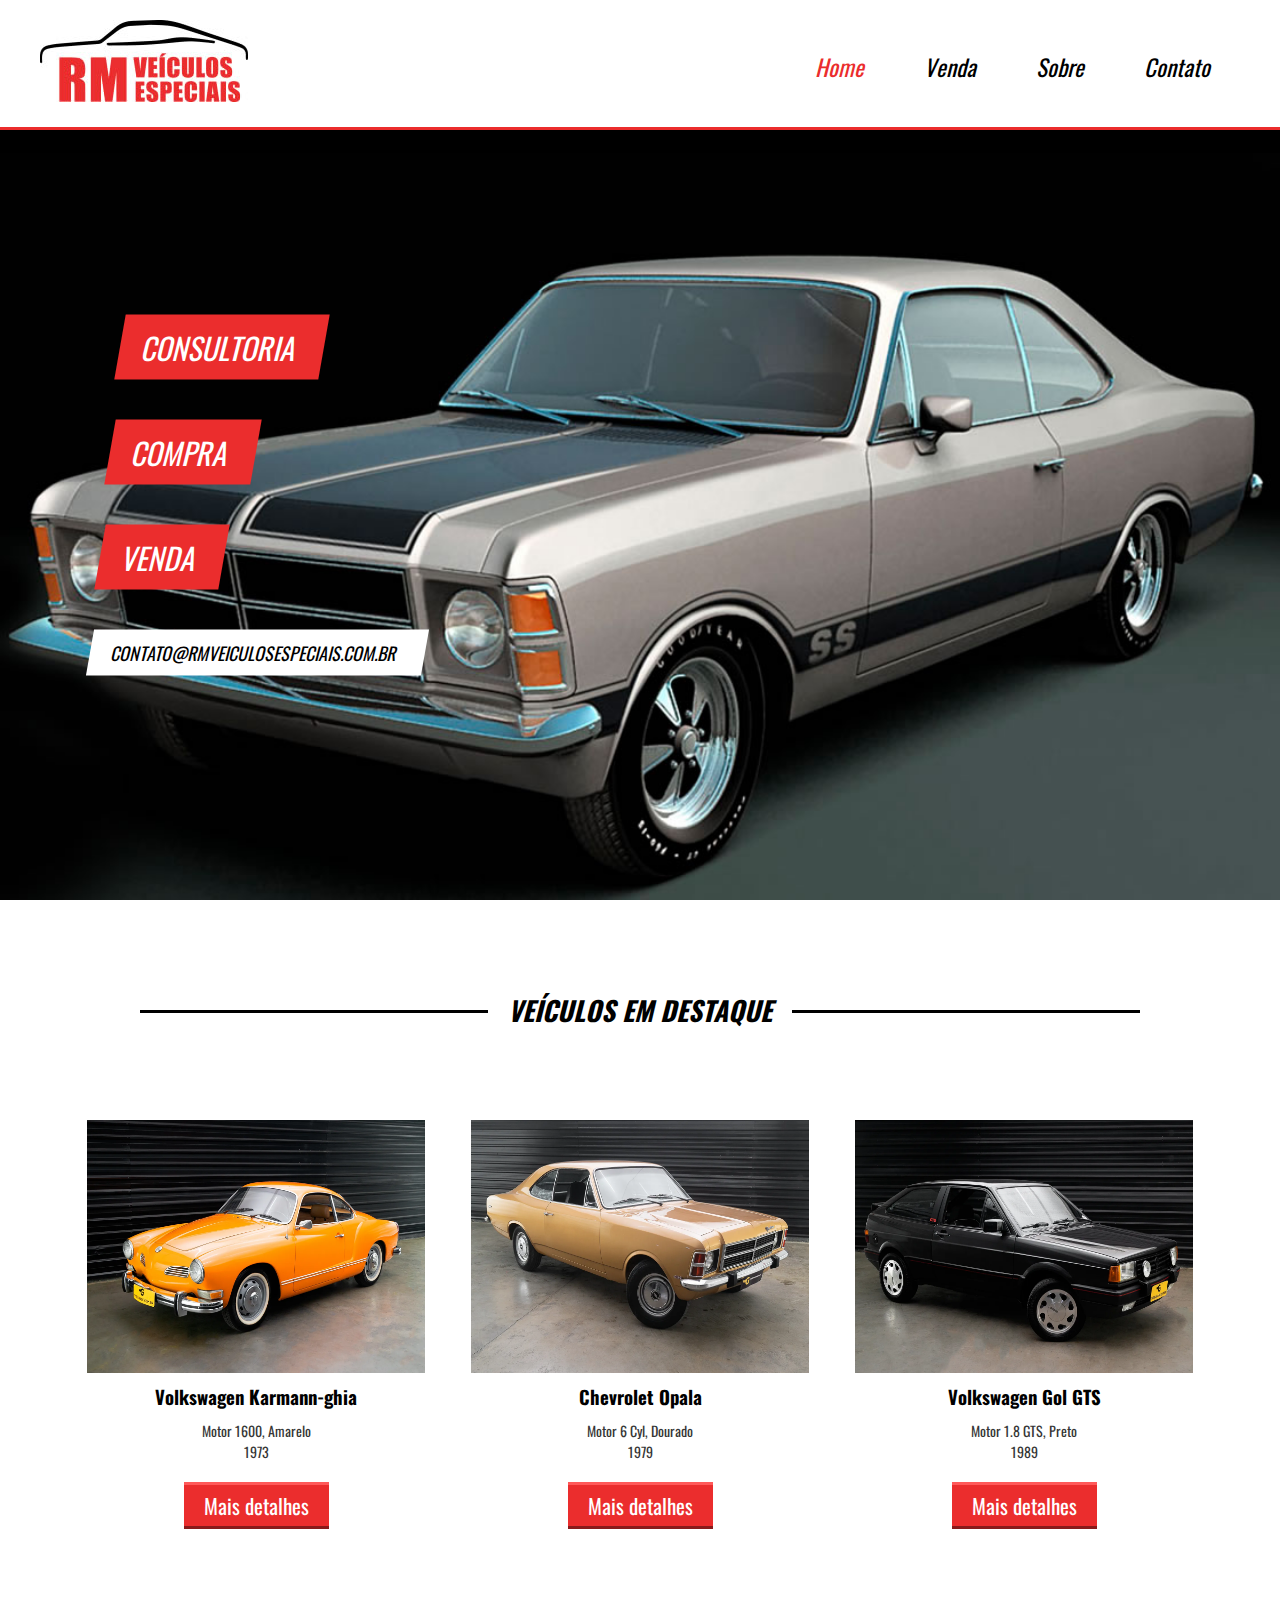
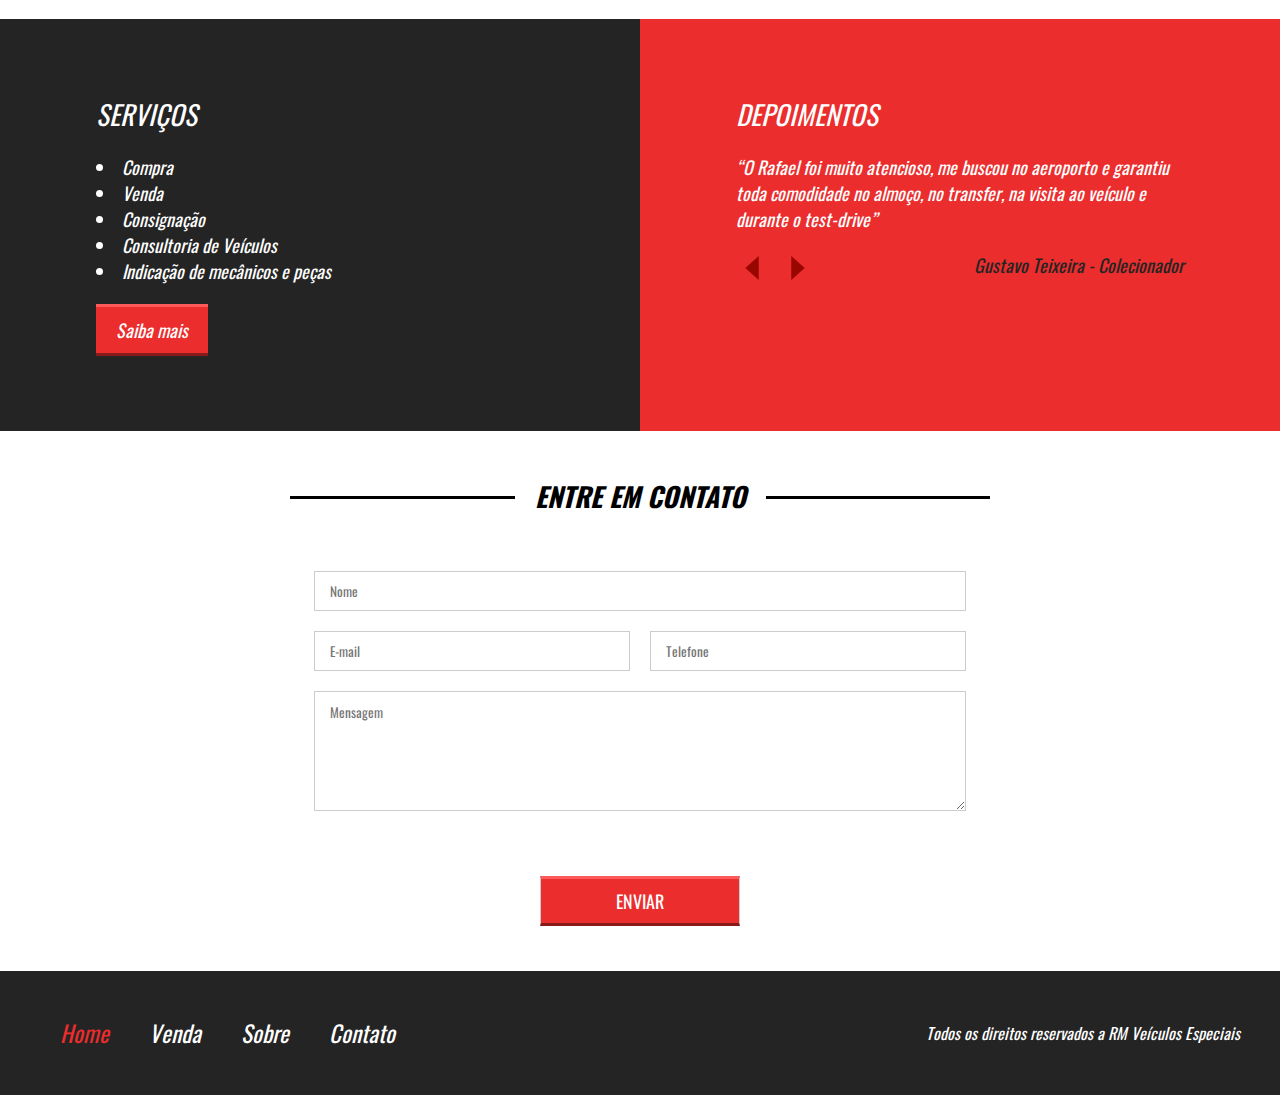
<file: index.html>
<!DOCTYPE html>
<html lang="pt-br">
<head>
    <meta charset="UTF-8">
    <meta http-equiv="X-UA-Compatible" content="IE=edge">
    <meta name="viewport" content="width=device-width, initial-scale=1.0">
    <meta name="description" content="Carros especiais, viagens especiais">
    <meta name="author" content="Milton Salgado Leandro">
    <meta name="keywords" content="carro, veículos, especial">
    <title>RM - Veículos Especiais</title>
    <link href="css/style.css" rel="stylesheet">
    <link href="images/icons/icons8-car-96.png" rel="icon">
</head>
<body>
    <header>
        <div class="container">
            <div class="logo"></div> <!-- logo -->
            
            <nav class="desktop-menu">
                <ul>
                    <li><a class="active" href="index.html">Home</a></li>
                    <li><a href="venda.html">Venda</a></li>
                    <li><a href="sobre.html">Sobre</a></li>
                    <li><a href="index.html#contact">Contato</a></li>
                </ul>
            </nav> <!-- desktop-menu -->

            <nav class="mobile-menu">
                <ul>
                    <li><a class="active" href="index.html">Home</a></li>
                    <li><a href="venda.html">Venda</a></li>
                    <li><a href="sobre.html">Sobre</a></li>
                    <li><a href="index.html#contact">Contato</a></li>
                </ul>
            </nav> <!-- mobile-menu -->

            <div class="clear"></div> <!-- clear -->
        </div> <!-- container -->
    </header> <!-- header -->

    <section class="banner">
        <div class="container">
            <div class="banner-text">
                <div class="text-single">
                    <p>CONSULTORIA</p>
                </div> <!-- text-single -->

                <div class="text-single">
                    <p>COMPRA</p>
                </div> <!-- text-single -->

                <div class="text-single">
                    <p>VENDA</p>
                </div> <!-- text-single -->

                <div class="text-single">
                    <p>CONTATO@RMVEICULOSESPECIAIS.COM.BR</p>
                </div> <!-- text-single -->
            </div> <!-- banner-text -->
        </div> <!-- container -->
    </section> <!-- banner -->

    <section class="featured-cars">
        <div class="container">
            <div class="title-line">
                <div class="line"></div> <!-- line -->
                <h2>VEÍCULOS EM DESTAQUE</h2>
            </div> <!-- title-line -->

            <div class="featured-cars-gallery">
                <div class="featured-car-info">
                    <div class="featured-car-img"></div> <!-- featured-car-img -->

                    <div class="featured-car-text">
                        <h3>Volkswagen Karmann-ghia</h3>
                        <p>Motor 1600, Amarelo<br>1973</p>
                        <a href="venda_veiculo.html">Mais detalhes</a>
                    </div> <!-- featured-car-text -->
                </div> <!-- featured-car-info -->
                
                <div class="featured-car-info">
                    <div class="featured-car-img"></div> <!-- featured-car-img -->

                    <div class="featured-car-text">
                        <h3>Chevrolet Opala</h3>
                        <p>Motor 6 Cyl, Dourado<br>1979</p>
                        <a href="venda_veiculo.html">Mais detalhes</a>
                    </div> <!-- featured-car-text -->
                </div> <!-- featured-car-info -->

                <div class="featured-car-info">
                    <div class="featured-car-img"></div> <!-- featured-car-img -->

                    <div class="featured-car-text">
                        <h3>Volkswagen Gol GTS</h3>
                        <p>Motor 1.8 GTS, Preto<br>1989</p>
                        <a href="venda_veiculo.html">Mais detalhes</a>
                    </div> <!-- featured-car-text -->
                </div> <!-- featured-car-info -->
            </div> <!-- featured-cars-gallery -->
        </div> <!-- container -->

    </section> <!-- featured-cars -->

    <section class="rating">
        <div class="container">
            <div class="panel">
                <div class="services">
                    <h2>SERVIÇOS</h2>
                    <div class="services-text">
                        <ul>
                            <li>Compra</li>
                            <li>Venda</li>
                            <li>Consignação</li>
                            <li>Consultoria de Veículos</li>
                            <li>Indicação de mecânicos e peças</li>
                        </ul>
                        <a href="">Saiba mais</a>
                    </div> <!-- services-text -->

                    <div class="clear"></div> <!-- clear -->
                </div> <!-- services -->

                <div class="depositions">
                    <h2>DEPOIMENTOS</h2>
                    <div class="depositions-text">
                        <p><q>O Rafael foi muito atencioso, me buscou no aeroporto e garantiu toda comodidade no almoço, no transfer, na visita ao veículo e durante o test-drive</q></p>
                        
                        <div class="text-slider-line">
                            <div class="arrows">
                                <div class="left"></div> <!-- left -->
                                <div class="right"></div> <!-- right -->
                            </div> <!-- arrows -->
                            <p>Gustavo Teixeira - Colecionador</p>
                        </div> <!-- text-slider-line -->

                        <div class="clear"></div> <!-- clear -->
                    </div> <!-- depositions-text -->
                </div> <!-- depositions -->
            </div> <!-- panel -->
        </div> <!-- container -->
    </section> <!-- rating -->

    <section class="contact" id="contact">
        <div class="container">
            <div class="title-line">
                <div class="line"></div> <!-- line -->
                <h2>ENTRE EM CONTATO</h2>
            </div> <!-- title-line -->

            <div class="form">
                <form >
                    <div class="form-wrapper w100"><input type="text" placeholder="Nome"></div>
                    <div class="form-wrapper w50"><input type="email" placeholder="E-mail"></div>
                    <div class="form-wrapper w50"><input type="tel" placeholder="Telefone"></div>
                    <div class="clear"></div> <!-- clear -->
                    <div class="form-wrapper w100"><textarea cols="30" rows="10" placeholder="Mensagem"></textarea></div>
                    <div class="form-wrapper w100"><input type="submit" value="ENVIAR"></div>
                </form>
            </div> <!-- form -->

            <div class="clear"></div> <!-- clear -->
        </div> <!-- container -->
    </section> <!-- contact -->

    <footer>
        <div class="container">
            <nav class="desktop-menu">
                <ul>
                    <li><a class="active" href="index.html">Home</a></li>
                    <li><a href="venda.html">Venda</a></li>
                    <li><a href="sobre.html">Sobre</a></li>
                    <li><a href="index.html#contact">Contato</a></li>
                </ul>
            </nav> <!-- desktop-menu -->
        
            <div class="footer-text">
                <p>Todos os direitos reservados a RM Veículos Especiais</p>
            </div> <!-- footer-text -->

            <div class="clear"></div> <!-- clear -->
        </div> <!-- container -->
    </footer> <!-- footer -->
</body>
</html>
</file>
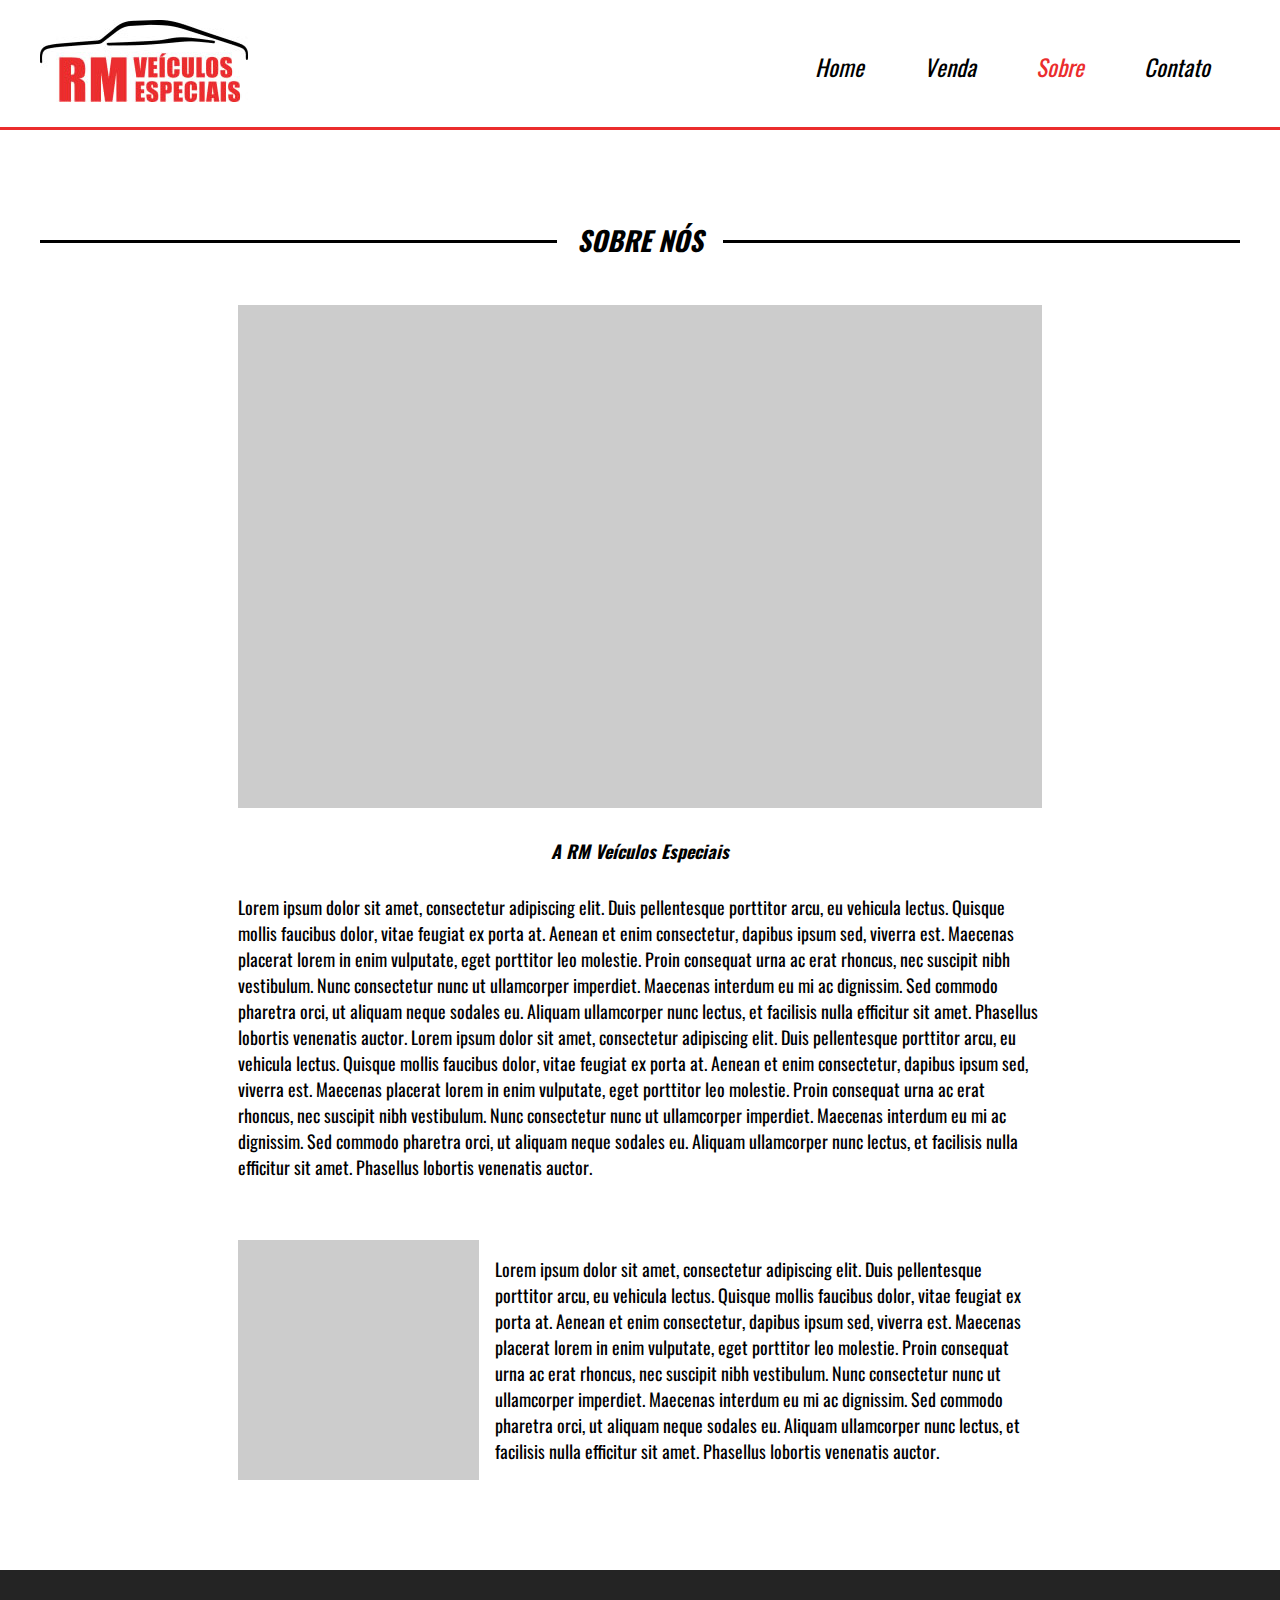
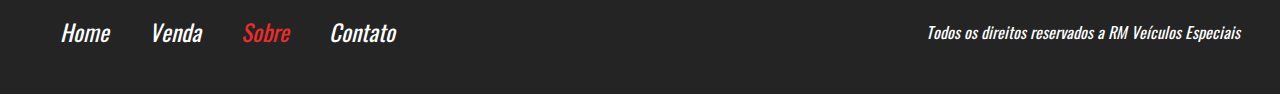
<file: sobre.html>
<!DOCTYPE html>
<html lang="pt-br">
<head>
    <meta charset="UTF-8">
    <meta http-equiv="X-UA-Compatible" content="IE=edge">
    <meta name="viewport" content="width=device-width, initial-scale=1.0">
    <meta name="description" content="Carros especiais, viagens especiais">
    <meta name="author" content="Milton Salgado Leandro">
    <meta name="keywords" content="carro, veículos, especial">
    <title>RM - Veículos Especiais</title>
    <link href="css/style.css" rel="stylesheet">
    <link href="images/icons/icons8-car-96.png" rel="icon">
</head>
<body>
    <header>
        <div class="container">
            <div class="logo"></div> <!-- logo -->
            
            <nav class="desktop-menu">
                <ul>
                    <li><a href="index.html">Home</a></li>
                    <li><a href="venda.html">Venda</a></li>
                    <li><a class="active" href="sobre.html">Sobre</a></li>
                    <li><a href="index.html#contact">Contato</a></li>
                </ul>
            </nav> <!-- desktop-menu -->

            <nav class="mobile-menu">
                <ul>
                    <li><a href="index.html">Home</a></li>
                    <li><a href="venda.html">Venda</a></li>
                    <li><a class="active" href="sobre.html">Sobre</a></li>
                    <li><a href="index.html#contact">Contato</a></li>
                </ul>
            </nav> <!-- mobile-menu -->

            <div class="clear"></div> <!-- clear -->
        </div> <!-- container -->
    </header> <!-- header -->

    <section class="about">

        <div class="container">
            <div class="title-line">
                <div class="line"></div> <!-- line -->
                <h2>SOBRE NÓS</h2>
            </div> <!-- title-line -->

            <div class="about-content">
                <div class="banner"></div> <!-- banner -->

                <div class="info">
                    <h2>A RM Veículos Especiais</h2>
                    <p>Lorem ipsum dolor sit amet, consectetur adipiscing elit. Duis pellentesque porttitor arcu, eu vehicula lectus. Quisque mollis faucibus dolor, vitae feugiat ex porta at. Aenean et enim consectetur, dapibus ipsum sed, viverra est. Maecenas placerat lorem in enim vulputate, eget porttitor leo molestie. Proin consequat urna ac erat rhoncus, nec suscipit nibh vestibulum. Nunc consectetur nunc ut ullamcorper imperdiet. Maecenas interdum eu mi ac dignissim. Sed commodo pharetra orci, ut aliquam neque sodales eu. Aliquam ullamcorper nunc lectus, et facilisis nulla efficitur sit amet. Phasellus lobortis venenatis auctor. Lorem ipsum dolor sit amet, consectetur adipiscing elit. Duis pellentesque porttitor arcu, eu vehicula lectus. Quisque mollis faucibus dolor, vitae feugiat ex porta at. Aenean et enim consectetur, dapibus ipsum sed, viverra est. Maecenas placerat lorem in enim vulputate, eget porttitor leo molestie. Proin consequat urna ac erat rhoncus, nec suscipit nibh vestibulum. Nunc consectetur nunc ut ullamcorper imperdiet. Maecenas interdum eu mi ac dignissim. Sed commodo pharetra orci, ut aliquam neque sodales eu. Aliquam ullamcorper nunc lectus, et facilisis nulla efficitur sit amet. Phasellus lobortis venenatis auctor.</p>
                    <div class="author">
                        <div class="author-image"></div> <!-- author-image -->
                        <p>Lorem ipsum dolor sit amet, consectetur adipiscing elit. Duis pellentesque porttitor arcu, eu vehicula lectus. Quisque mollis faucibus dolor, vitae feugiat ex porta at. Aenean et enim consectetur, dapibus ipsum sed, viverra est. Maecenas placerat lorem in enim vulputate, eget porttitor leo molestie. Proin consequat urna ac erat rhoncus, nec suscipit nibh vestibulum. Nunc consectetur nunc ut ullamcorper imperdiet. Maecenas interdum eu mi ac dignissim. Sed commodo pharetra orci, ut aliquam neque sodales eu. Aliquam ullamcorper nunc lectus, et facilisis nulla efficitur sit amet. Phasellus lobortis venenatis auctor.</p>
                    </div> <!-- about-content -->
                </div> <!-- info -->
            </div> <!-- author -->
        </div> <!-- container -->
    </section> <!-- about -->

    <footer>
        <div class="container">
            <nav class="desktop-menu">
                <ul>
                    <li><a href="index.html">Home</a></li>
                    <li><a href="venda.html">Venda</a></li>
                    <li><a class="active" href="sobre.html">Sobre</a></li>
                    <li><a href="index.html#contact">Contato</a></li>
                </ul>
            </nav> <!-- desktop-menu -->
        
            <div class="footer-text">
                <p>Todos os direitos reservados a RM Veículos Especiais</p>
            </div> <!-- footer-text -->

            <div class="clear"></div> <!-- clear -->
        </div> <!-- container -->
    </footer> <!-- footer -->
</body>
</html>
</file>
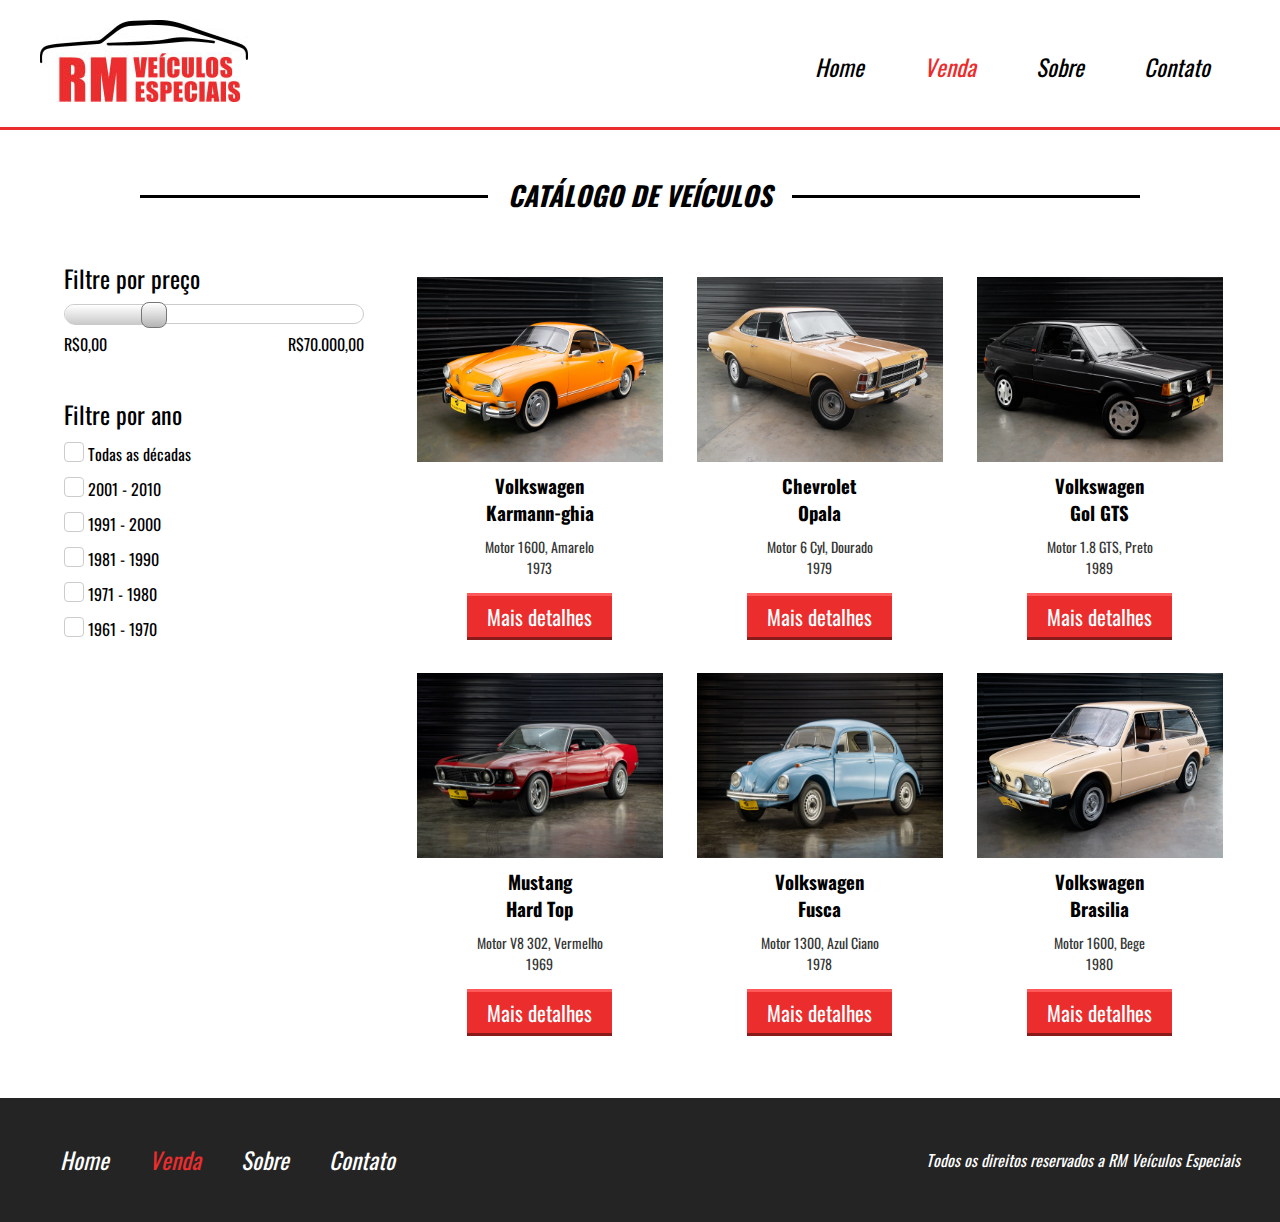
<file: venda.html>
<!DOCTYPE html>
<html lang="pt-br">
<head>
    <meta charset="UTF-8">
    <meta http-equiv="X-UA-Compatible" content="IE=edge">
    <meta name="viewport" content="width=device-width, initial-scale=1.0">
    <meta name="description" content="Carros especiais, viagens especiais">
    <meta name="author" content="Milton Salgado Leandro">
    <meta name="keywords" content="carro, veículos, especial">
    <title>RM - Veículos Especiais</title>
    <link href="css/style.css" rel="stylesheet">
    <link href="images/icons/icons8-car-96.png" rel="icon">
</head>
<body>
    <header>
        <div class="container">
            <div class="logo"></div> <!-- logo -->
            
            <nav class="desktop-menu">
                <ul>
                    <li><a href="index.html">Home</a></li>
                    <li><a class="active" href="venda.html">Venda</a></li>
                    <li><a href="sobre.html">Sobre</a></li>
                    <li><a href="index.html#contact">Contato</a></li>
                </ul>
            </nav> <!-- desktop-menu -->

            <nav class="mobile-menu">
                <ul>
                    <li><a href="index.html">Home</a></li>
                    <li><a class="active" href="venda.html">Venda</a></li>
                    <li><a href="sobre.html">Sobre</a></li>
                    <li><a href="index.html#contact">Contato</a></li>
                </ul>
            </nav> <!-- mobile-menu -->

            <div class="clear"></div> <!-- clear -->
        </div> <!-- container -->
    </header> <!-- header -->

    <section class="sales">
        <div class="container">

            <div class="title-line">
                <div class="line"></div> <!-- line -->
                <h2>CATÁLOGO DE VEÍCULOS</h2>
            </div> <!-- title-line -->

            <div class="sales-content">
                <aside>
                    <div class="price-search">
                        <h2>Filtre por preço</h2>

                        <div class="price-bar">
                            <div class="price-bar-fill"></div> <!-- price-bar-fill -->
                            <div class="pointer-bar"></div> <!-- pointer-bar -->
                        </div> <!-- price-bar -->

                        <div class="search-value">
                            <p>R$0,00</p>
                            <p>R$70.000,00</p>
                        </div> <!-- search-value -->
                    </div> <!-- price-search -->

                    <div class="clear"></div> <!-- clear -->

                    <div class="year-search">
                        <h2>Filtre por ano</h2>
                        <form>
                            <div class="year-wrapper">
                                <input type="checkbox" id="item-1">
                                <label for="item-1">
                                    <span class="circle"></span> <!-- circle -->
                                </label>
                                <span>Todas as décadas</span>
                            </div> <!-- year-wrapper -->

                            <div class="year-wrapper">
                                <input type="checkbox" id="item-2">
                                <label for="item-2">
                                    <span class="circle"></span> <!-- circle -->
                                </label>
                                <span>2001 - 2010</span>
                            </div> <!-- year-wrapper -->

                            <div class="year-wrapper">
                                <input type="checkbox" id="item-3">
                                <label for="item-3">
                                    <span class="circle"></span> <!-- circle -->
                                </label>
                                <span>1991 - 2000</span>
                            </div> <!-- year-wrapper -->

                            <div class="year-wrapper">
                                <input type="checkbox" id="item-4">
                                <label for="item-4">
                                    <span class="circle"></span> <!-- circle -->
                                </label>
                                <span>1981 - 1990</span>
                            </div> <!-- year-wrapper -->

                            <div class="year-wrapper">
                                <input type="checkbox" id="item-5">
                                <label for="item-5">
                                    <span class="circle"></span> <!-- circle -->
                                </label>
                                <span>1971 - 1980</span>
                            </div> <!-- year-wrapper -->

                            <div class="year-wrapper">
                                <input type="checkbox" id="item-6">
                                <label for="item-6">
                                    <span class="circle"></span> <!-- circle -->
                                </label>
                                <span>1961 - 1970</span>
                            </div> <!-- year-wrapper -->
                        </form>
                    </div> <!-- year-search -->
                </aside> <!-- aside -->
                
                <div class="catalog-cars-gallery">
                    <div class="catalog-car-info">
                        <div class="catalog-car-img"></div> <!-- catalog-car-img -->

                        <div class="catalog-car-text">
                            <h3>Volkswagen <br> Karmann-ghia</h3>
                            <p>Motor 1600, Amarelo<br>1973</p>
                            <a href="venda_veiculo.html">Mais detalhes</a>
                        </div> <!-- catalog-car-text -->
                    </div> <!-- catalog-car-info -->
                    
                    <div class="catalog-car-info">
                        <div class="catalog-car-img"></div> <!-- catalog-car-img -->

                        <div class="catalog-car-text">
                            <h3>Chevrolet <br> Opala</h3>
                            <p>Motor 6 Cyl, Dourado<br>1979</p>
                            <a href="venda_veiculo.html">Mais detalhes</a>
                        </div> <!-- catalog-car-text -->
                    </div> <!-- catalog-car-info -->

                    <div class="catalog-car-info">
                        <div class="catalog-car-img"></div> <!-- catalog-car-img -->

                        <div class="catalog-car-text">
                            <h3>Volkswagen <br> Gol GTS</h3>
                            <p>Motor 1.8 GTS, Preto<br>1989</p>
                            <a href="venda_veiculo.html">Mais detalhes</a>
                        </div> <!-- catalog-car-text -->
                    </div> <!-- catalog-car-info -->

                    <div class="catalog-car-info">
                        <div class="catalog-car-img"></div> <!-- catalog-car-img -->

                        <div class="catalog-car-text">
                            <h3>Mustang <br> Hard Top</h3>
                            <p>Motor V8 302, Vermelho<br>1969</p>
                            <a href="venda_veiculo.html">Mais detalhes</a>
                        </div> <!-- catalog-car-text -->
                    </div> <!-- catalog-car-info -->

                    <div class="catalog-car-info">
                        <div class="catalog-car-img"></div> <!-- catalog-car-img -->

                        <div class="catalog-car-text">
                            <h3>Volkswagen <br> Fusca</h3>
                            <p>Motor 1300, Azul Ciano<br>1978</p>
                            <a href="venda_veiculo.html">Mais detalhes</a>
                        </div> <!-- catalog-car-text -->
                    </div> <!-- catalog-car-info -->

                    <div class="catalog-car-info">
                        <div class="catalog-car-img"></div> <!-- catalog-car-img -->

                        <div class="catalog-car-text">
                            <h3>Volkswagen <br> Brasilia</h3>
                            <p>Motor 1600, Bege<br>1980</p>
                            <a href="venda_veiculo.html">Mais detalhes</a>
                        </div> <!-- catalog-car-text -->
                    </div> <!-- catalog-car-info -->
                </div> <!-- catalog-cars-gallery -->
                
                <div class="clear"></div> <!-- clear -->
            </div> <!-- sales-content -->
        </div> <!-- container -->
    </section> <!-- sales -->

    <footer>
        <div class="container">

            <nav class="desktop-menu">
                <ul>
                    <li><a href="index.html">Home</a></li>
                    <li><a class="active" href="venda.html">Venda</a></li>
                    <li><a href="sobre.html">Sobre</a></li>
                    <li><a href="index.html#contact">Contato</a></li>
                </ul>
            </nav> <!-- desktop-menu -->
        
            <div class="footer-text">
                <p>Todos os direitos reservados a RM Veículos Especiais</p>
            </div> <!-- footer-text -->

            <div class="clear"></div> <!-- clear -->
        </div> <!-- container -->
    </footer> <!-- footer -->
</body>
</html>
</file>
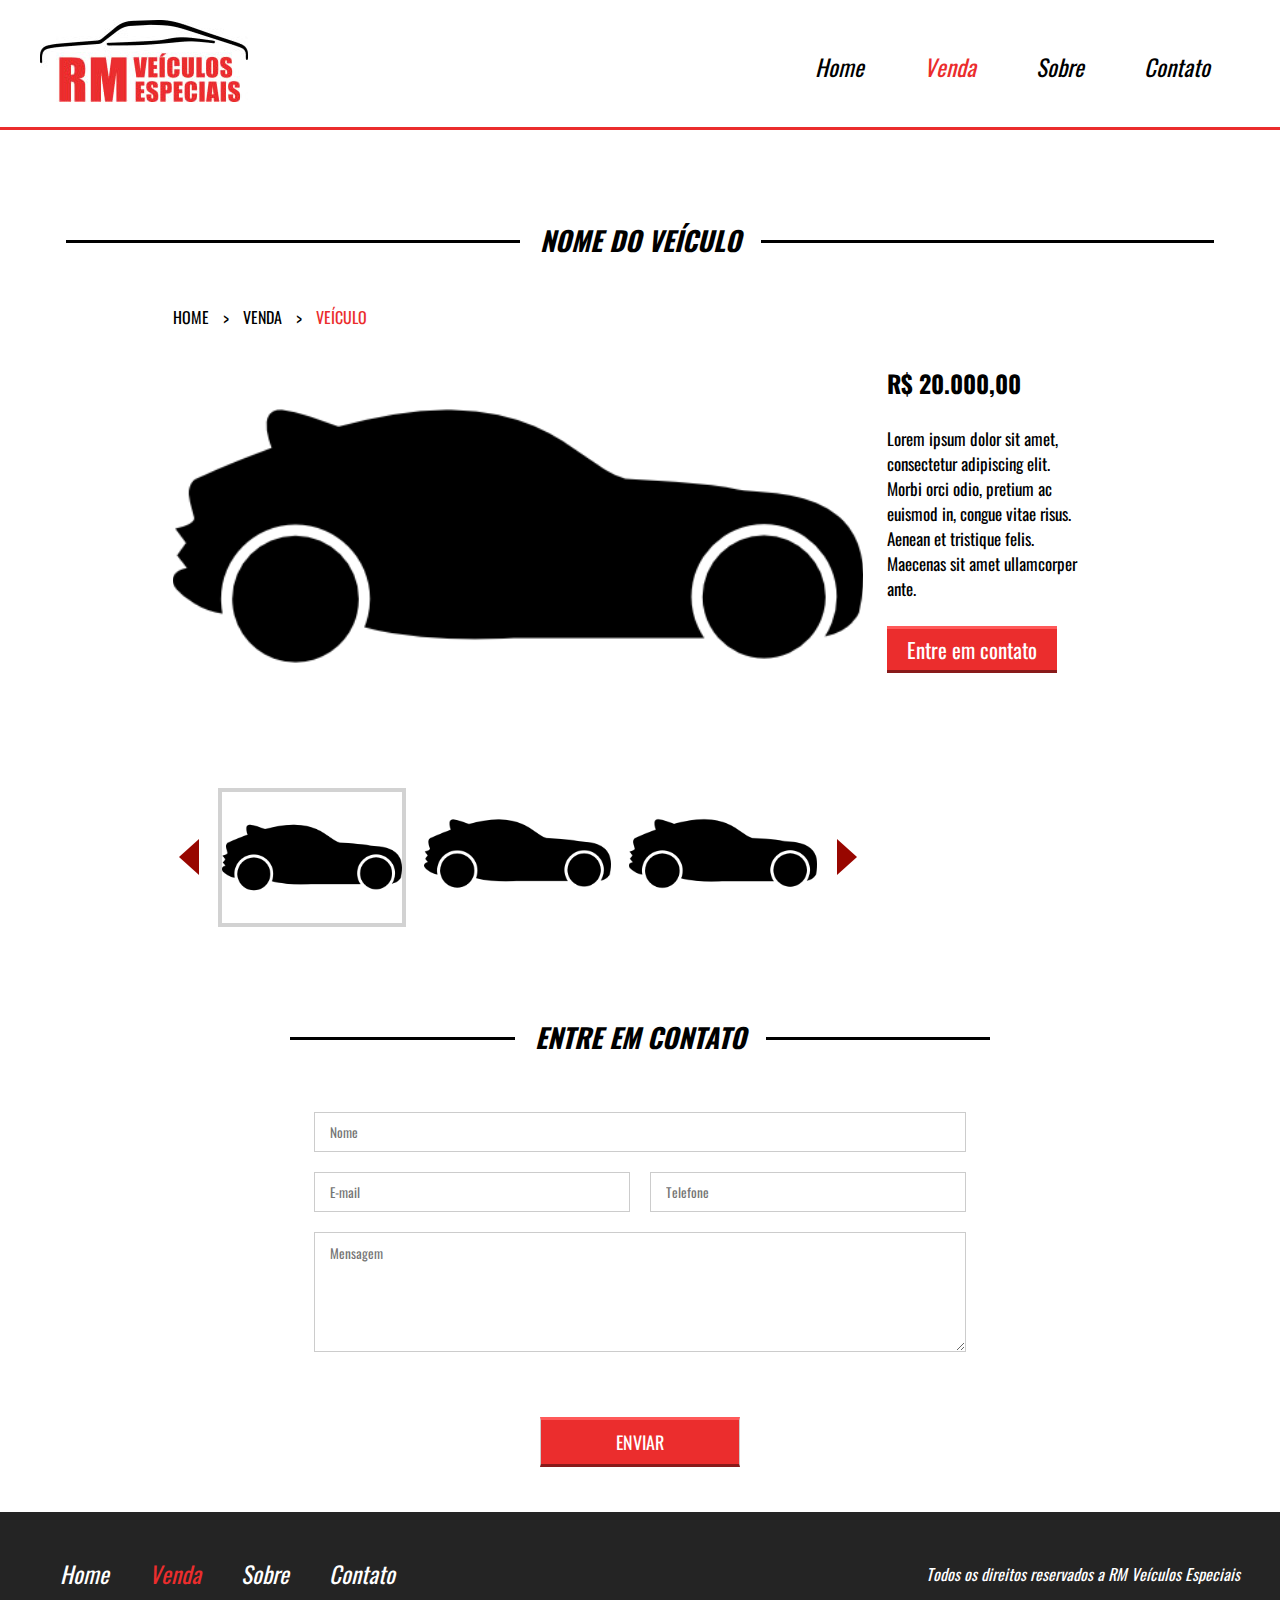
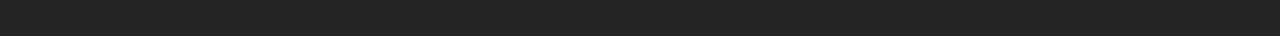
<file: venda_veiculo.html>
<!DOCTYPE html>
<html lang="pt-br">
<head>
    <meta charset="UTF-8">
    <meta http-equiv="X-UA-Compatible" content="IE=edge">
    <meta name="viewport" content="width=device-width, initial-scale=1.0">
    <meta name="description" content="Carros especiais, viagens especiais">
    <meta name="author" content="Milton Salgado Leandro">
    <meta name="keywords" content="carro, veículos, especial">
    <title>RM - Veículos Especiais</title>
    <link href="css/style.css" rel="stylesheet">
    <link href="images/icons/icons8-car-96.png" rel="icon">
</head>
<body>
    <header>
        <div class="container">
            <div class="logo"></div> <!-- logo -->
            
            <nav class="desktop-menu">
                <ul>
                    <li><a href="index.html">Home</a></li>
                    <li><a class="active" href="venda.html">Venda</a></li>
                    <li><a href="sobre.html">Sobre</a></li>
                    <li><a href="venda_veiculo.html#contact">Contato</a></li>
                </ul>
            </nav> <!-- desktop-menu -->

            <nav class="mobile-menu">
                <ul>
                    <li><a href="index.html">Home</a></li>
                    <li><a class="active" href="venda.html">Venda</a></li>
                    <li><a href="sobre.html">Sobre</a></li>
                    <li><a href="venda_veiculo.html#contact">Contato</a></li>
                </ul>
            </nav> <!-- mobile-menu -->

            <div class="clear"></div> <!-- clear -->
        </div> <!-- container -->
    </header> <!-- header -->

    <section class="single-sale">
        <div class="container">
            <div class="title-line">
                <div class="line"></div> <!-- line -->
                <h2>NOME DO VEÍCULO</h2>
            </div> <!-- title-line -->

            <div class="vehicle">
                <div class="vehicle-info">
                    <div class="info-bread">
                        <a href="index.html">HOME </a>
                        <span> > </span>
                        <a href="venda.html">VENDA </a>
                        <span> > </span>
                        <a class="active" href="venda_veiculo.html">VEÍCULO</a>
                    </div>

                    <div class="vehicle-featured-image"></div> <!-- vehicle-featured-image -->

                    <div class="vehicle-gallery">
                        <div class="vehicle-gallery-nav">
                            <div class="arrow-left-nav"></div>

                            <div class="vehicle-gallery-nav-wrapper">
                                <div class="vehicle-image-wrapper">
                                    <div class="vehicle-image"></div> <!-- vehicle-image -->
                                </div> <!-- vehicle-image-wrapper -->

                                <div class="vehicle-image-wrapper">
                                    <div class="vehicle-image"></div> <!-- vehicle-image -->
                                </div> <!-- vehicle-image-wrapper -->

                                <div class="vehicle-image-wrapper">
                                    <div class="vehicle-image"></div> <!-- vehicle-image -->
                                </div> <!-- vehicle-image-wrapper -->

                                <div class="vehicle-image-wrapper">
                                    <div class="vehicle-image"></div> <!-- vehicle-image -->
                                </div> <!-- vehicle-image-wrapper -->

                                <div class="vehicle-image-wrapper">
                                    <div class="vehicle-image"></div> <!-- vehicle-image -->
                                </div> <!-- vehicle-image-wrapper -->
                                
                                <div class="vehicle-image-wrapper">
                                    <div class="vehicle-image"></div> <!-- vehicle-image -->
                                </div>
                            </div><!-- vehicle-gallery-nav-wrapper -->

                            <div class="arrow-right-nav"></div>
                        </div> <!-- vehicle-gallery-nav -->
                    </div> <!-- vehicle-gallery -->
                </div> <!-- vehicle-info -->

                <div class="vehicle-description">
                    <h2>R$ 20.000,00</h2>
                    <p>Lorem ipsum dolor sit amet, consectetur adipiscing elit. Morbi orci odio, pretium ac euismod in, congue vitae risus. Aenean et tristique felis. Maecenas sit amet ullamcorper ante.</p>
                    <a href="venda_veiculo.html#contact">Entre em contato</a>
                </div>
            </div> <!-- vehicle -->

            <div class="clear"></div> <!-- clear -->
        </div> <!-- container -->
    </section> <!-- single-sale -->

    <section class="contact" id="contact">
        <div class="container">
            <div class="title-line">
                <div class="line"></div> <!-- line -->
                <h2>ENTRE EM CONTATO</h2>
            </div> <!-- title-line -->

            <div class="form">
                <form>
                    <div class="form-wrapper w100"><input type="text" placeholder="Nome"></div>
                    <div class="form-wrapper w50"><input type="email" placeholder="E-mail"></div>
                    <div class="form-wrapper w50"><input type="tel" placeholder="Telefone"></div>
                    <div class="clear"></div> <!-- clear -->
                    <div class="form-wrapper w100"><textarea cols="30" rows="10" placeholder="Mensagem"></textarea></div>
                    <div class="form-wrapper w100"><input type="submit" value="ENVIAR"></div>
                </form>
            </div> <!-- form -->
            
            <div class="clear"></div> <!-- clear -->
        </div> <!-- container -->
    </section> <!-- contact -->

    <footer>
        <div class="container">
            <nav class="desktop-menu">
                <ul>
                    <li><a href="index.html">Home</a></li>
                    <li><a class="active" href="venda.html">Venda</a></li>
                    <li><a href="sobre.html">Sobre</a></li>
                    <li><a href="venda_veiculo.html#contact">Contato</a></li>
                </ul>
            </nav> <!-- desktop-menu -->
        
            <div class="footer-text">
                <p>Todos os direitos reservados a RM Veículos Especiais</p>
            </div> <!-- footer-text -->

            <div class="clear"></div> <!-- clear -->
        </div> <!-- container -->
    </footer> <!-- footer -->
</body>
</html>
</file>
<file: css/style.css>
* {
    margin: 0;
    padding: 0;
    box-sizing: border-box;
    font-family: 'Oswald';
}

html, body {
    height: 100%;
    scroll-behavior: smooth;
}

/* fonts */

@font-face {
    font-family: "Oswald";
    src: url("../fonts/Oswald/Oswald-VariableFont_wght.ttf") format("truetype");
}

/*-------------*/

/* general divs */

.container {
    max-width: 1200px;
    margin: 0 auto;
}

.clear {
    clear: both;
}

/*-------------*/

/* header */

header {
    width: 100%;
    height: 130px;
    padding: 20px 2%;
    border-bottom: 3px solid #EB2D2D;
}

header .container .logo {
    float: left;
    width: 208px;
    height: 82px;
    background-image: url("../images/logo.jpg");
    background-size: 100% 100%;
    background-repeat: no-repeat;
    background-position: center;
}

header .container nav.desktop-menu {
    float: right;
}

header .container nav.desktop-menu ul {
    list-style: none;
}

header .container nav.desktop-menu ul li {
    float: left;
    margin: 30px;
    font-size: 23px;
    font-style: italic;
}

header .container nav.mobile-menu ul {
    width: 100%;
    left: 0;
    top: 130px;
    position: absolute;
    text-align: center;
    background-color: white;
    z-index: 1;
}

header .container nav.mobile-menu ul li {
    font-size: 23px;
    font-style: italic;
    padding: 2%;
    border-bottom: 3px solid black;
}

header .container nav.mobile-menu ul li:hover {
    background-color: whitesmoke;
}

header .container nav.desktop-menu ul li a, header .container nav.mobile-menu ul li a {
    color: black;
    text-decoration: none;
    transition: text-shadow 0.3s;
}

header .container nav.desktop-menu ul li a:hover {
    text-shadow: 0 0 .65px black, 0 0 .65px black;
}

header .container nav.desktop-menu ul li a.active, header .container nav.mobile-menu ul li a.active {
    color: #EB2D2D;
}

header .container nav.desktop-menu ul li a.active:hover, header .container nav.mobile-menu ul li a.active:hover {
    text-shadow: 0 0 .65px #EB2D2D, 0 0 .65px #EB2D2D;
}

header .container nav.mobile-menu {
    float: right;
    display: none;
    width: 48px;
    height: 48px;
    background-image: url("../images/icons/icons8-menu-96.png");
    background-size: 100% 100%;
    background-position: center;
    margin-top: 20px;
    cursor: pointer;
}

header .container nav.mobile-menu ul {
    list-style: none;
    opacity: 0;
    transition: 2s;
}

header .container nav.mobile-menu:hover ul {
    opacity: 1;
}

@media screen and (max-width: 768px) {
    header .container nav.desktop-menu {
        display: none;
    }

    header .container nav.mobile-menu {
        display: block;
    }
}

@media screen and (max-width: 600px) {
    header .container .logo {
        width: 182px;
        height: 72px;
        margin-top: 10px;
    }
}

/*-------------*/

/* section.banner */

section.banner {
    width: 100%;
    height: calc(100vh - 130px);
    min-height: 600px;
    background-color: black;
    background-image: url("../images/bg.jpg");
    background-size: contain;
    background-repeat: no-repeat;
    background-position: right bottom;
    position: relative;
    z-index: -1;
}

section.banner .container .banner-text {
    position: absolute;
    top: 50%;
    transform: translateY(-50%);
    margin-left: 50px;
}

section.banner .container .banner-text .text-single {
    background-color: #EB2D2D;
    width: fit-content;
    padding: 10px 30px 10px 20px;
    margin: auto auto 40px 0;
}

section.banner .container .banner-text .text-single:nth-child(1) {
    transform: translateX(30px) skew(-10deg);
}

section.banner .container .banner-text .text-single:nth-child(2) {
    transform: translateX(20px) skew(-10deg);
}

section.banner .container .banner-text .text-single:nth-child(3) {
    transform: translateX(10px) skew(-10deg);
}

section.banner .container .banner-text .text-single:nth-child(4) {
    background-color: white;
    transform: skew(-10deg);
}

section.banner .container .banner-text .text-single p {
    color: white;
    font-size: 30px;
    font-style: italic;
    transform: skew(10deg);
}

section.banner .container .banner-text .text-single:nth-child(4) p {
    color: black;
    font-size: 18px;
}

@media screen and (max-width: 1024px) {
    section.banner {
        background-position: left bottom;
        background-size: cover;
    }
}

@media screen and (max-width: 600px) {
    section.banner {
        position: static;
        max-height: 900px;
    }

    section.banner .container .banner-text {
        position: static;
        transform: translateY(37.5%);
        margin: 0 auto;
        text-align: center;
    }

    section.banner .container .banner-text .text-single {
        margin: auto auto 30px auto;
    }

    section.banner .container .banner-text .text-single:nth-child(1) {
        transform: translateX(0) skew(0);
    }
    
    section.banner .container .banner-text .text-single:nth-child(2) {
        transform: translateX(0) skew(0);
    }
    
    section.banner .container .banner-text .text-single:nth-child(3) {
        transform: translateX(0) skew(0);
    }

    section.banner .container .banner-text .text-single:nth-child(4) {
        transform: skew(0);
    }

    section.banner .container .banner-text .text-single p {
        transform: skew(0);
    }
}

/*-------------*/

/* section.featured-cars */

section.featured-cars {
    padding: 90px 2% 45px 2%;
}

section.featured-cars .container .title-line {
    position: relative;
    text-align: center;
    margin: 0 auto;
    max-width: 1000px;
}

section.featured-cars .container .title-line .line {
    position: absolute;
    height: 3px;
    width: 100%;
    top: 20px;
    background-color: black;
}

section.featured-cars .container .title-line h2 {
    position: relative;
    font-size: 27px;
    font-style: italic;
    display: inline-block;
    padding: 0 20px;
    background-color: white;
}

section.featured-cars .container .featured-cars-gallery {
    display: flex;
    padding: 90px 2% 45px 2%;
}

section.featured-cars .container .featured-cars-gallery .featured-car-info {
    text-align: center;
    padding: 0 2%;
    width: calc(100% / 3);
}

section.featured-cars .container .featured-cars-gallery .featured-car-info .featured-car-img {
    background-position: center;
    background-size: 100% 100%;
    background-repeat: no-repeat;
    width: 100%;
    padding-top: 75%;
}

section.featured-cars .container .featured-cars-gallery .featured-car-info:nth-child(1) .featured-car-img {
    background-image: url("../images/car_gallery/volkswagen_karmann_ghia.webp");
}

section.featured-cars .container .featured-cars-gallery .featured-car-info:nth-child(2) .featured-car-img {
    background-image: url("../images/car_gallery/chevrolet_opala.webp");
}

section.featured-cars .container .featured-cars-gallery .featured-car-info:nth-child(3) .featured-car-img {
    background-image: url("../images/car_gallery/volkswagen_gol_gts.webp");
}

section.featured-cars .container .featured-cars-gallery .featured-car-info .featured-car-text * {
    margin-top: 10px;
}

section.featured-cars .container .featured-cars-gallery .featured-car-info .featured-car-text p {
    color: #363636;
    font-size: 14px;
}

section.featured-cars .container .featured-cars-gallery .featured-car-info .featured-car-text a {
    display: inline-block;
    margin-top: 20px;
    font-size: 21px;
    color: white;
    text-decoration: none;
    padding: 5px 20px;
    background-color: #EB2D2D;
    border-top: 3px solid #FF5959;
    border-bottom: 3px solid #891A1A;
}

@media screen and (max-width: 768px) {
    section.featured-cars .container .featured-cars-gallery {
        padding: 45px 2%;
        flex-direction: column;
    }

    section.featured-cars .container .featured-cars-gallery .featured-car-info {
        width: 100%;
        margin: 20px 0;
    }
}

/*-------------*/

/* section.rating */

section.rating .container {
    max-width: 100%;
}

section.rating .container .panel {
    display: flex;
}

section.rating .container .panel .services {
    width: 50%;
    background-color: #242424;
    padding: 75px 7.5%;
}

section.rating .container .panel .services * {
    color: white;
    font-size: 18px;
    font-weight: normal;
    font-style: italic;
}

section.rating .container .panel .services h2 {
    font-size: 27px;
}

section.rating .container .panel .services .services-text {
    margin-top: 20px;
}

section.rating .container .panel .services .services-text ul {
    list-style-position: inside;
    float: left;
}

section.rating .container .panel .services .services-text a {
    display: block;
    float: right;
    color: white;
    text-decoration: none;
    padding: 10px 20px;
    background-color: #EB2D2D;
    border-top: 3px solid #FF5959;
    border-bottom: 3px solid #891A1A;
    transform: translateY(150%);
}

section.rating .container .panel .depositions {
    width: 50%;
    background-color: #EB2D2D;
    padding: 75px 7.5%;
    min-height: 200px;
}

section.rating .container .panel .depositions * {
    color: white;
    font-size: 18px;
    font-weight: normal;
    font-style: italic;
}

section.rating .container .panel .depositions h2 {
    font-size: 27px;
}

section.rating .container .panel .depositions .depositions-text {
    margin-top: 20px;
}

section.rating .container .panel .depositions .depositions-text .text-slider-line {
    margin-top: 20px;
}

section.rating .container .panel .depositions .depositions-text .text-slider-line .arrows {
    float: left;
}

section.rating .container .panel .depositions .depositions-text .text-slider-line .arrows .left, section.rating .container .panel .depositions .depositions-text .text-slider-line .arrows .right {
    width: 32px;
    height: 32px;
    display: inline-block;
    background-size: 100% 100%;
    background-repeat: no-repeat;
    cursor: pointer;
}

section.rating .container .panel .depositions .depositions-text .text-slider-line .arrows .left {
    background-image: url("../images/icons/icons8-sort-left-96.png");
    margin-right: 5px;
}

section.rating .container .panel .depositions .depositions-text .text-slider-line .arrows .right {
    background-image: url("../images/icons/icons8-sort-right-96.png");
    margin-left: 5px;
}

section.rating .container .panel .depositions .depositions-text .text-slider-line p {
    color: #242424;
    float: right;
}

@media screen and (max-width: 1280px) {
    section.rating .container .panel .services .services-text ul {
        float: none;
        text-align: left;
    }
    
    section.rating .container .panel .services .services-text a {
        float: none;
        display: inline-block;
        transform: translateY(0);
        margin: 20px auto 0 auto;
    }
}

@media screen and (max-width: 768px) {
    section.rating .container .panel {
        flex-direction: column;
    }

    section.rating .container .panel .services {
        width: 100%;
        text-align: center;
    }

    section.rating .container .panel .services .services-text ul {
        list-style: none;
        text-align: center;
    }

    section.rating .container .panel .services .services-text ul li {
        margin: 10px 0;
    }

    section.rating .container .panel .depositions {
        text-align: center;
        width: 100%;
    }

    section.rating .container .panel .depositions .depositions-text .text-slider-line .arrows {
        float: none;
    }
    
    section.rating .container .panel .depositions .depositions-text .text-slider-line p {
        float: none;
    }
}

/*-------------*/

/* section.contact */

section.contact {
    padding: 45px 2%;
}

section.contact .container {
    max-width: 700px;
}

section.contact .container .title-line {
    position: relative;
    text-align: center;
    margin: 0 auto;
    max-width: 1000px;
}

section.contact .container .title-line .line {
    position: absolute;
    height: 3px;
    width: 100%;
    top: 20px;
    background-color: black;
}

section.contact .container .title-line h2 {
    position: relative;
    font-size: 27px;
    font-style: italic;
    display: inline-block;
    padding: 0 20px;
    background-color: white;
}

section.contact .container .form {
    padding: 45px 2%;
}

section.contact .container .form form .form-wrapper {
    float: left;
    padding: 10px;
}

section.contact .container .form form .form-wrapper:nth-of-type(6) {
    text-align: center;
    padding: 0;
}

section.contact .container .form form .form-wrapper input {
    width: 100%;
    border: 1px solid #ccc;
    height: 40px;
    line-height: 40px;
    padding-left: 15px;
}

section.contact .container .form form .form-wrapper textarea {
    width: 100%;
    border: 1px solid #ccc;
    height: 120px;
    line-height: 40px;
    padding-left: 15px;
}

section.contact .container .form form .form-wrapper input[type="submit"] {
    display: inline-block;
    font-size: 18px;
    color: white;
    width: 200px;
    height: 50px;
    font-style: normal;
    background-color: #EB2D2D;
    border-top: 3px solid #FF5959;
    border-bottom: 3px solid #891A1A;
    cursor: pointer;
    padding: 0;
    margin-top: 50px;
}

section.contact .container .form form .w50 {
    width: 50%;
}

section.contact .container .form form .w100 {
    width: 100%;
}

@media screen and (max-width: 768px) {
    section.contact .container .form form .w50 {
        width: 100%;
    }
}

/*-------------*/

/* footer */

footer {
    width: 100%;
    padding: 45px 2%;
    background-color: #242424;
    font-style: italic;
}

footer * {
    color: white;
}

footer .container nav.desktop-menu {
    float: left;
}

footer .container nav.desktop-menu ul {
    list-style: none;
}

footer .container nav.desktop-menu ul li {
    float: left;
    font-size: 23px;
    margin: 0 20px;
}

footer .container nav.desktop-menu ul li a {
    text-decoration: none;
    color: white;
    transition: text-shadow 0.3s;
}

footer .container nav.desktop-menu ul li a.active {
    color: #EB2D2D;
}

footer .container nav.desktop-menu ul li a:hover {
    text-shadow: 0 0 .65px white, 0 0 .65px white;
}

footer .container nav.desktop-menu ul li a.active:hover {
    text-shadow: 0 0 .65px #EB2D2D, 0 0 .65px #EB2D2D;
}

footer .container .footer-text {
    float: right;
    margin: 5px 0;
}

@media screen and (max-width: 768px) {
    footer {
        padding: 45px 0;
    }

    footer .container nav.desktop-menu {
        float: none;
        display: none;
    }

    footer .container .footer-text {
        margin: 0 auto;
        float: none;
        text-align: center;
    }
}

/*-------------*/

/* section.sales */

section.sales {
    min-height: 90%;
    padding: 45px 2%;
}

section.sales .container .title-line {
    position: relative;
    text-align: center;
    margin: 0 auto;
    max-width: 1000px;
}

section.sales .container .title-line .line {
    position: absolute;
    height: 3px;
    width: 100%;
    top: 20px;
    background-color: black;
}

section.sales .container .title-line h2 {
    position: relative;
    font-size: 27px;
    font-style: italic;
    display: inline-block;
    padding: 0 20px;
    background-color: white;
}

section.sales .container .sales-content {
    margin-top: 45px;
}

section.sales .container .sales-content aside {
    padding: 0 2%;
    float: left;
    width: 30%;
}

section.sales .container .sales-content aside * {
    font-weight: normal;
}

section.sales .container .sales-content aside .price-search {
    max-width: 300px;
}

section.sales .container .sales-content aside .price-search h2 {
    font-size: 24px;
}

section.sales .container .sales-content aside .price-search .price-bar {
    width: 100%;
    height: 20px;
    margin-top: 8px;
    background-color: white;
    border: 1px solid #CCC;
    border-radius: 20px;
    position: relative;
}

section.sales .container .sales-content aside .price-search .price-bar .price-bar-fill {
    position: absolute;
    left: 0;
    top: 0;
    width: 30%;
    height: 20px;
    border-radius: 20px;
    background: linear-gradient(to bottom, rgb(255, 255, 255), rgb(200, 200, 200));
}

section.sales .container .sales-content aside .price-search .price-bar .pointer-bar {
    width: 26px;
    height: 26px;
    border-radius: 8px;
    border: 1px solid #777;
    background: linear-gradient(to bottom, rgb(255, 255, 255), rgb(180, 180, 180));
    position: absolute;
    left: calc(30% - 13px);
    top: -3px;
    cursor: pointer;
}

section.sales .container .sales-content aside .price-search .search-value {
    margin-top: 8px;
}

section.sales .container .sales-content aside .price-search .search-value p:nth-of-type(1) {
    float: left;
}

section.sales .container .sales-content aside .price-search .search-value p:nth-of-type(2) {
    float: right;
}

section.sales .container .sales-content aside .year-search {
    margin-top: 40px;
}

section.sales .container .sales-content aside .year-search .year-wrapper {
    margin-top: 10px;
}

section.sales .container .sales-content aside .year-search .year-wrapper input[type="checkbox"] {
    display: none;
}

section.sales .container .sales-content aside .year-search .year-wrapper label {
    width: 20px;
    height: 20px;
    display: inline-block;
    border: 1px solid #CCC;
    border-radius: 4px;
    cursor: pointer;
}

section.sales .container .sales-content aside .year-search .year-wrapper label .circle {
    width: 8px;
    height: 8px;
    border-radius: 4px;
    background-color: black;
    transform: translate(62.5%, 62.5%);
    display: none;
}

section.sales .container .sales-content aside .year-search .year-wrapper input[type="checkbox"]:checked + label .circle {
    display: block;
}

section.sales .container .sales-content aside .year-search .year-wrapper span {
    display: inline-block;
    vertical-align: top;
}


section.sales .container .sales-content .catalog-cars-gallery {
    float: right;
    width: 70%;
    display: flex;
    flex-wrap: wrap;
    align-items: baseline;
}

section.sales .container .sales-content .catalog-cars-gallery .catalog-car-info {
    text-align: center;
    width: calc(100% / 3);
    padding: 2%;
}

section.sales .container .sales-content .catalog-cars-gallery .catalog-car-info .catalog-car-img {
    background-position: center;
    background-size: 100% 100%;
    background-repeat: no-repeat;
    width: 100%;
    padding-top: 75%;
}

section.sales .container .sales-content .catalog-cars-gallery .catalog-car-info:nth-child(1) .catalog-car-img {
    background-image: url("../images/car_gallery/volkswagen_karmann_ghia.webp");
}

section.sales .container .sales-content .catalog-cars-gallery .catalog-car-info:nth-child(2) .catalog-car-img {
    background-image: url("../images/car_gallery/chevrolet_opala.webp");
}

section.sales .container .sales-content .catalog-cars-gallery .catalog-car-info:nth-child(3) .catalog-car-img {
    background-image: url("../images/car_gallery/volkswagen_gol_gts.webp");
}

section.sales .container .sales-content .catalog-cars-gallery .catalog-car-info:nth-child(4) .catalog-car-img {
    background-image: url("../images/car_gallery/mustang_hard_top.webp");
}

section.sales .container .sales-content .catalog-cars-gallery .catalog-car-info:nth-child(5) .catalog-car-img {
    background-image: url("../images/car_gallery/volkswagen_fusca.webp");
}

section.sales .container .sales-content .catalog-cars-gallery .catalog-car-info:nth-child(6) .catalog-car-img {
    background-image: url("../images/car_gallery/volkswagen_brasilia.webp");
}

section.sales .container .sales-content .catalog-cars-gallery .catalog-car-info .catalog-car-text * {
    margin-top: 10px;
}

section.sales .container .sales-content .catalog-cars-gallery .catalog-car-info .catalog-car-text p {
    color: #363636;
    font-size: 14px;
}

section.sales .container .sales-content .catalog-cars-gallery .catalog-car-info .catalog-car-text a {
    display: inline-block;
    margin-top: 15px;
    font-size: 21px;
    color: white;
    text-decoration: none;
    padding: 5px 20px;
    background-color: #EB2D2D;
    border-top: 3px solid #FF5959;
    border-bottom: 3px solid #891A1A;
}

@media screen and (max-width: 768px) {
    section.sales .container .sales-content aside {
        float: none;
        width: 100%;
        text-align: center;
        padding: 2%;
    }

    section.sales .container .sales-content aside .price-search {
        display: inline-block;
        width: 100%;
        max-width: none;
    }

    section.sales .container .sales-content aside .year-search {
        display: inline-block;
        text-align: left;
    }

    section.sales .container .sales-content aside .year-search h2 {
        text-align: center;
    }

    section.sales .container .sales-content .catalog-cars-gallery {
        float: none;
        width: 100%;
        margin-top: 40px;
    }

    section.sales .container .sales-content .catalog-cars-gallery .catalog-car-info {
        width: 50%;
    }
}

@media screen and (max-width: 600px) {
    section.sales .container .sales-content .catalog-cars-gallery .catalog-car-info {
        width: 100%;
    }
}

/*-------------*/

/* section.single-sale */

section.single-sale .container {
    padding: 90px 2% 0 2%;
    text-align: center;
}

section.single-sale .container .title-line {
    position: relative;
    text-align: center;
    margin: 0 auto;
    max-width: 1280px;
}

section.single-sale .container .title-line .line {
    position: absolute;
    height: 3px;
    width: 100%;
    top: 20px;
    background-color: black;
}

section.single-sale .container .title-line h2 {
    position: relative;
    font-size: 27px;
    font-style: italic;
    display: inline-block;
    padding: 0 20px;
    background-color: white;
}

section.single-sale .container .vehicle {
    padding-top: 45px;
}

section.single-sale .container .vehicle .vehicle-info {
    display: inline-block;
    width: 60%;
}

section.single-sale .container .vehicle .vehicle-info .info-bread {
    text-align: left;
}

section.single-sale .container .vehicle .vehicle-info .info-bread a {
    text-decoration: none;
    color: black;
}

section.single-sale .container .vehicle .vehicle-info .info-bread a:hover {
    font-weight: bold;
}

section.single-sale .container .vehicle .vehicle-info .info-bread a.active {
    color: #EB2D2D;
}

section.single-sale .container .vehicle .vehicle-info .info-bread span {
    padding: 0 10px;
}

section.single-sale .container .vehicle .vehicle-info .vehicle-featured-image {
    width: 100%;
    padding-top: 60%;
    background-image: url("../images/car-silhouette.png");
    background-position: center;
    background-size: cover;
    background-repeat: no-repeat;
}

section.single-sale .container .vehicle .vehicle-info .vehicle-gallery {
    width: 100%;
    padding: 36px;
    position: relative;
}

section.single-sale .container .vehicle .vehicle-info .vehicle-gallery .arrow-left-nav {
    position: absolute;
    top: 50%;
    left: -8px;
    width: 48px;
    height: 48px;
    transform: translateY(-50%);
    background-image: url("../images/icons/icons8-sort-left-96.png");
    background-position: center;
    background-size: 100% 100%;
    background-repeat: no-repeat;
    cursor: pointer;
}

section.single-sale .container .vehicle .vehicle-info .vehicle-gallery .arrow-right-nav {
    position: absolute;
    top: 50%;
    right: -8px;
    width: 48px;
    height: 48px;
    transform: translateY(-50%);
    background-image: url("../images/icons/icons8-sort-right-96.png");
    background-position: center;
    background-size: 100% 100%;
    background-repeat: no-repeat;
    cursor: pointer;
}

section.single-sale .container .vehicle .vehicle-info .vehicle-gallery .vehicle-gallery-nav {
    width: 100%;
    overflow: hidden;
}

section.single-sale .container .vehicle .vehicle-info .vehicle-gallery .vehicle-gallery-nav .vehicle-gallery-nav-wrapper {
    width: 200%;
}

section.single-sale .container .vehicle .vehicle-info .vehicle-gallery .vehicle-gallery-nav .vehicle-gallery-nav-wrapper .vehicle-image-wrapper {
    float: left;
    padding: 9px;
    width: calc(33.3% * (100 / 200));
}

section.single-sale .container .vehicle .vehicle-info .vehicle-gallery .vehicle-gallery-nav .vehicle-gallery-nav-wrapper .vehicle-image-wrapper .vehicle-image {
    background-image: url("../images/car-silhouette.png");
    background-position: center;
    background-size: cover;
    background-repeat: no-repeat;
    padding-top: 70%;
    cursor: pointer;
}

section.single-sale .container .vehicle .vehicle-info .vehicle-gallery .vehicle-gallery-nav .vehicle-gallery-nav-wrapper .vehicle-image-wrapper:nth-child(1) .vehicle-image {
    border: 4px solid rgb(210, 210, 210);
}

section.single-sale .container .vehicle .vehicle-description {
    display: inline-block;
    padding: 60px 20px;
    vertical-align: top;
    text-align: left;
}

section.single-sale .container .vehicle .vehicle-description p {
    font-size: 17px;
    margin-top: 25px;
    max-width: 200px;
}

section.single-sale .container .vehicle .vehicle-description a {
    display: inline-block;
    margin-top: 25px;
    font-size: 21px;
    color: white;
    text-decoration: none;
    padding: 5px 20px;
    background-color: #EB2D2D;
    border-top: 3px solid #FF5959;
    border-bottom: 3px solid #891A1A;
}

@media screen and (max-width: 768px) {
    section.single-sale .container .vehicle .vehicle-info {
        width: 100%;
    }

    section.single-sale .container .vehicle .vehicle-description {
        text-align: center;
        padding: 2% 0;
    }

    section.single-sale .container .vehicle .vehicle-description p {
        max-width: none;
    }
}

/*-------------*/

/* section.about */

section.about {
    min-height: 90%;
    padding: 90px 2%;
}

section.about .container .title-line {
    position: relative;
    text-align: center;
    margin: 0 auto;
    max-width: 1280px;
}

section.about .container .title-line .line {
    position: absolute;
    height: 3px;
    width: 100%;
    top: 20px;
    background-color: black;
}

section.about .container .title-line h2 {
    position: relative;
    font-size: 27px;
    font-style: italic;
    display: inline-block;
    padding: 0 20px;
    background-color: white;
}

section.about .container .about-content {
    width: 75%;
    margin: 0 auto;
    padding: 45px 4% 0 4%;
}

section.about .container .about-content .banner {
    padding-top: 62.5%;
    background-color: #CCC;
}

section.about .container .about-content .info * {
    margin-top: 30px;
    font-size: 18px;
}

section.about .container .about-content .info h2 {
    text-align: center;
    font-style: italic;
}

section.about .container .about-content .info .author {
    display: flex;
}

section.about .container .about-content .info .author .author-image {
    background-color: #CCC;
    width: 30%;
}

section.about .container .about-content .info .author p {
    width: 70%;
    padding: 2%;
}

@media screen and (max-width: 992px) {
    section.about .container .about-content {
        text-align: center;
    }

    section.about .container .about-content .info .author {
        flex-wrap: wrap;
    }

    section.about .container .about-content .info .author .author-image {
        width: 50%;
        padding-top: 50%;
        margin: 0 auto;
    }
    
    section.about .container .about-content .info .author p {
        width: 100%;
        padding: 0;
    }
}

@media screen and (max-width: 768px) {
    section.about .container .about-content {
        width: 100%;
        margin: 0 auto;
    }
}

/*-------------*/
</file>
